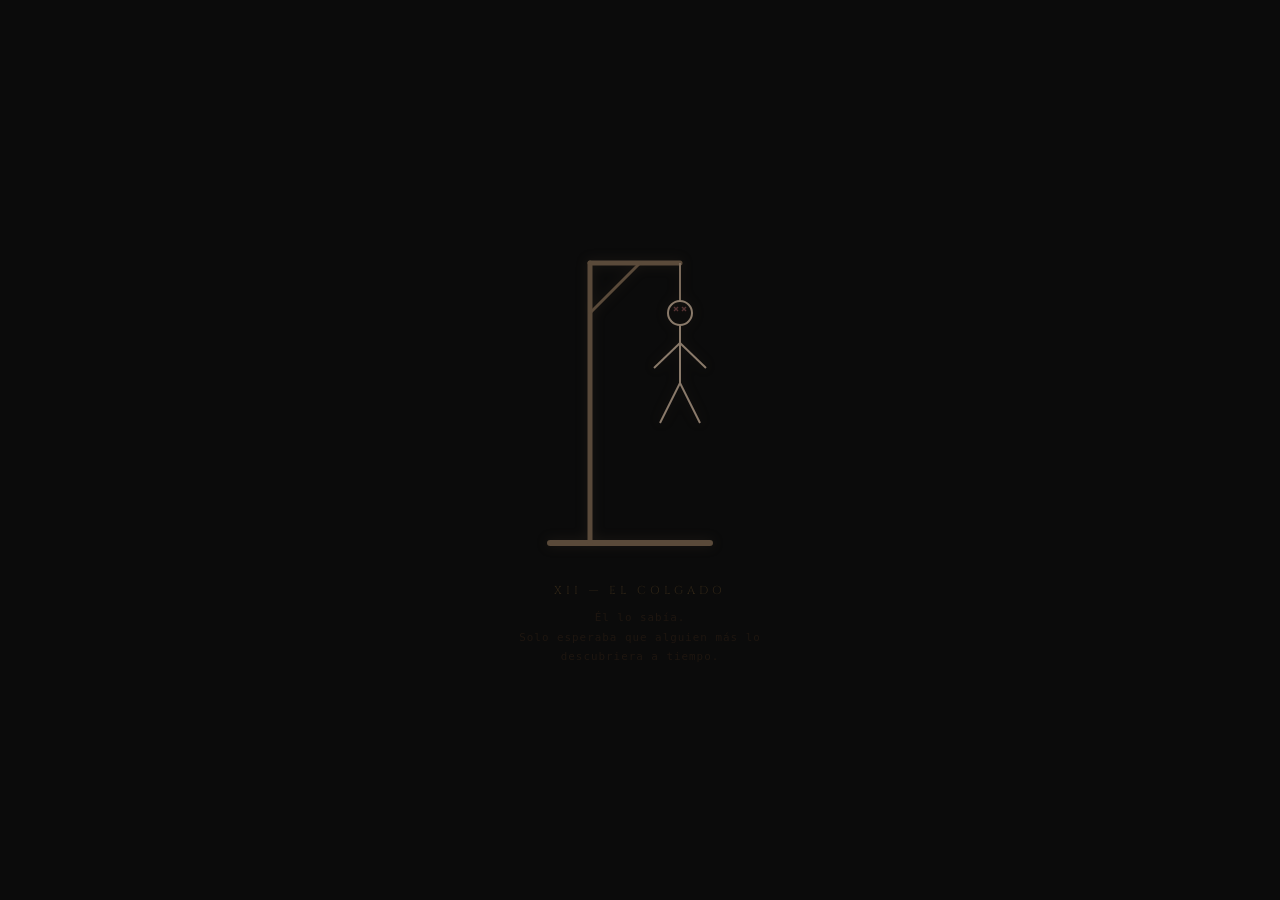
<file: colgado.html>
<!DOCTYPE html>
<html lang="es">
<head>
<meta charset="UTF-8">
<title>El Colgado</title>
<link rel="preconnect" href="https://fonts.googleapis.com">
<link rel="preconnect" href="https://fonts.gstatic.com" crossorigin>
<link href="https://fonts.googleapis.com/css2?family=Cinzel:wght@400;700&display=swap" rel="stylesheet">
<style>
*{margin:0;padding:0;box-sizing:border-box;}
body{
    background:#0b0b0b;
    display:flex;
    flex-direction:column;
    justify-content:center;
    align-items:center;
    min-height:100vh;
    font-family:'Cinzel',serif;
    overflow:hidden;
}
svg#horca{
    width:220px;
    height:320px;
    filter:drop-shadow(0 0 6px rgba(100,80,60,0.2));
    animation:balanceo 4s ease-in-out infinite;
    transform-origin: 110px 60px;
}
@keyframes balanceo{
    0%,100%{transform:rotate(-4deg);}
    50%{transform:rotate(4deg);}
}
.titulo{
    margin-top:30px;
    font-size:0.72rem;
    color:#2e2416;
    letter-spacing:4px;
}
.nota{
    margin-top:10px;
    font-family:monospace;
    font-size:0.68rem;
    color:#1e1610;
    letter-spacing:1px;
    max-width:300px;
    text-align:center;
    line-height:1.8;
}
</style>
</head>
<body>

<!-- Estructura de horca + figura de palos colgada y balanceándose -->
<svg id="horca" viewBox="0 0 220 320" xmlns="http://www.w3.org/2000/svg">
    <!-- Horca: base, poste vertical, viga horizontal, cuerda -->
    <!-- Base -->
    <line x1="20" y1="310" x2="180" y2="310" stroke="#5a4a3a" stroke-width="6" stroke-linecap="round"/>
    <!-- Poste vertical -->
    <line x1="60" y1="310" x2="60" y2="30" stroke="#5a4a3a" stroke-width="5" stroke-linecap="round"/>
    <!-- Viga horizontal -->
    <line x1="60" y1="30" x2="150" y2="30" stroke="#5a4a3a" stroke-width="5" stroke-linecap="round"/>
    <!-- Soporte diagonal -->
    <line x1="60" y1="80" x2="110" y2="30" stroke="#5a4a3a" stroke-width="3" stroke-linecap="round"/>
    <!-- Cuerda -->
    <line x1="150" y1="30" x2="150" y2="68" stroke="#7a6a5a" stroke-width="2"/>

    <!-- Figura de palos: colgada del cuello en x=150 -->
    <!-- Cabeza -->
    <circle cx="150" cy="80" r="12" fill="none" stroke="#8a7a6a" stroke-width="2"/>
    <!-- Cuerpo -->
    <line x1="150" y1="92" x2="150" y2="150" stroke="#8a7a6a" stroke-width="2"/>
    <!-- Brazo izquierdo — caído -->
    <line x1="150" y1="110" x2="124" y2="135" stroke="#8a7a6a" stroke-width="2"/>
    <!-- Brazo derecho — caído -->
    <line x1="150" y1="110" x2="176" y2="135" stroke="#8a7a6a" stroke-width="2"/>
    <!-- Pierna izquierda — caída -->
    <line x1="150" y1="150" x2="130" y2="190" stroke="#8a7a6a" stroke-width="2"/>
    <!-- Pierna derecha — caída -->
    <line x1="150" y1="150" x2="170" y2="190" stroke="#8a7a6a" stroke-width="2"/>

    <!-- X en los ojos -->
    <line x1="144" y1="74" x2="148" y2="78" stroke="#553333" stroke-width="1.5"/>
    <line x1="148" y1="74" x2="144" y2="78" stroke="#553333" stroke-width="1.5"/>
    <line x1="152" y1="74" x2="156" y2="78" stroke="#553333" stroke-width="1.5"/>
    <line x1="156" y1="74" x2="152" y2="78" stroke="#553333" stroke-width="1.5"/>
</svg>

<p class="titulo">XII — EL COLGADO</p>
<p class="nota">Él lo sabía.<br>Solo esperaba que alguien más lo descubriera a tiempo.</p>

</body>
</html>
</file>
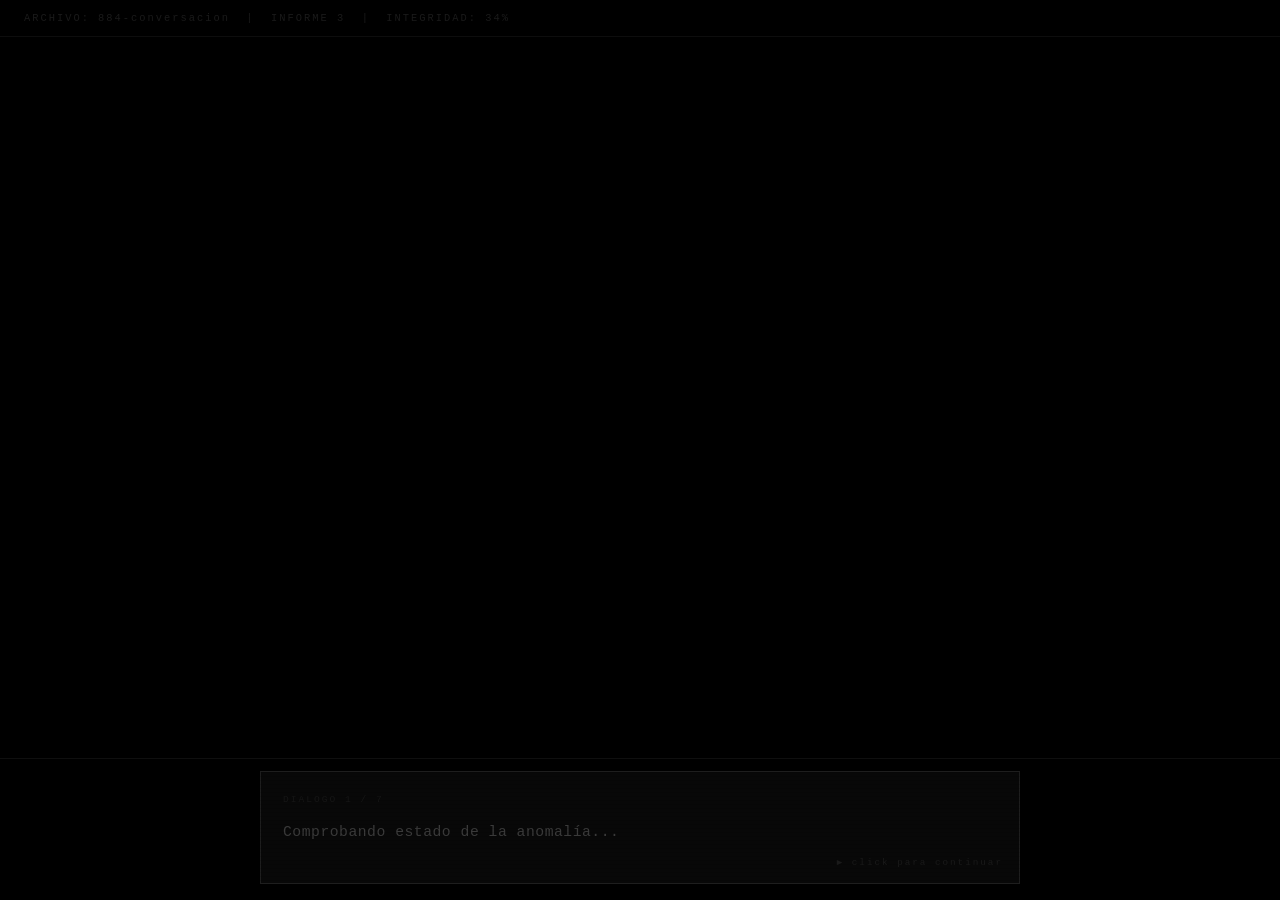
<file: conversacion.html>
<!DOCTYPE html>
<html lang="es">
<head>
<meta charset="UTF-8">
<title>884-conversacion</title>
<style>
*{margin:0;padding:0;box-sizing:border-box;}
html,body{
    height:100%;
    background:#000;
    font-family:'Courier New',monospace;
    overflow:hidden;
}

#header{
    position:fixed;
    top:0;left:0;right:0;
    padding:12px 24px;
    border-bottom:1px solid #0f0f0f;
    z-index:10;
    background:#000;
}
#header p{font-size:0.65rem;color:#1a1a1a;letter-spacing:2px;}

#historial{
    position:fixed;
    top:44px;
    left:0;right:0;
    bottom:0;
    overflow-y:auto;
    overflow-x:hidden;
    padding:20px 24px 10px;
    display:flex;
    flex-direction:column;
    gap:16px;
    scrollbar-width:none;
    /* El globo fijo encima cubre el fondo, no necesita bottom exacto */
    padding-bottom:60vh;
}

.burbuja-hist{
    max-width:760px;
    width:100%;
    margin:0 auto;
    background:#050505;
    border:1px solid #111;
    padding:18px 22px;
    font-size:0.88rem;
    color:#202020;
    line-height:2;
    letter-spacing:0.5px;
    opacity:0;
    transform:translateY(8px);
    transition:opacity 0.4s, transform 0.4s;
    flex-shrink:0;
    word-break:break-word;
}
.burbuja-hist.visible{opacity:1;transform:translateY(0);}
.burbuja-hist .dial-num{
    font-size:0.6rem;color:#161616;
    letter-spacing:2px;margin-bottom:6px;
}

/* GLOBO FIJO ABAJO */
#globo-wrapper{
    position:fixed;
    bottom:0;left:0;right:0;
    max-height:55vh;
    min-height:140px;
    background:#000;
    border-top:1px solid #0f0f0f;
    display:flex;
    align-items:center;
    justify-content:center;
    padding:12px 24px 16px;
    z-index:10;
}

#burbuja-click{
    max-width:760px;
    width:100%;
    background:#080808;
    border:1px solid #1e1e1e;
    padding:18px 22px 36px;
    font-size:0.92rem;
    color:#3a3a3a;
    line-height:2;
    letter-spacing:0.5px;
    cursor:pointer;
    position:relative;
    transition:border-color 0.3s, color 0.2s;
    max-height:calc(55vh - 28px);
    overflow-y:auto;
    overflow-x:hidden;
    word-break:break-word;
    scrollbar-width:none;
}
#burbuja-click::-webkit-scrollbar{display:none;}
#burbuja-click:hover{border-color:#2a2a2a;color:#484848;}

#burbuja-click::after{
    content:'▶ click para continuar';
    position:absolute;
    bottom:10px;right:16px;
    font-size:0.58rem;color:#1a1a1a;
    letter-spacing:2px;
    animation:parpadeo 2s infinite;
}
#burbuja-click.ultimo::after{
    content:'— fin del informe —';
    animation:none;color:#111;
}

@keyframes parpadeo{0%,100%{opacity:0.8;}50%{opacity:0.15;}}

#dial-label{font-size:0.6rem;color:#161616;letter-spacing:2px;margin-bottom:8px;}
#cursor-typing{
    display:inline-block;width:7px;height:14px;
    background:#252525;margin-left:2px;vertical-align:middle;
    animation:blink-c 0.8s step-end infinite;
}
@keyframes blink-c{0%,100%{opacity:1;}50%{opacity:0;}}

body::after{
    content:'';position:fixed;inset:0;
    background:repeating-linear-gradient(0deg,transparent,transparent 3px,rgba(0,0,0,0.07) 3px,rgba(0,0,0,0.07) 4px);
    pointer-events:none;z-index:30;
}

#pantalla-fin{
    display:none;position:fixed;inset:0;background:#000;
    flex-direction:column;justify-content:center;align-items:center;
    gap:14px;z-index:50;
}
#pantalla-fin p{font-size:0.7rem;color:#1a1a1a;letter-spacing:3px;}
</style>
</head>
<body>

<div id="header">
    <p>ARCHIVO: 884-conversacion &nbsp;|&nbsp; INFORME 3 &nbsp;|&nbsp; INTEGRIDAD: 34%</p>
</div>

<div id="historial"></div>

<div id="globo-wrapper">
    <div id="burbuja-click" onclick="avanzarDialogo()">
        <div id="dial-label">DIALOGO 1 / 7</div>
        <span id="texto-actual"></span><span id="cursor-typing"></span>
    </div>
</div>

<div id="pantalla-fin">
    <p>FIN DEL INFORME 3</p>
    <p style="color:#111;margin-top:6px;font-size:0.58rem;">— ARCHIVO CERRADO —</p>
</div>

<script>
const dialogos = [
    `Comprobando estado de la anomalía...`,

    `Expediente 23.\nEl primer día de avistamiento fue el 10 de abril del 2019 a las 3:33am.`,

    `Datos de posible contacto: VERDADERO.\nPosible conexión con los arcanos: DEBATIBLE.\nEstado de la anomalía: POSIBLE PELIGRO LATENTE.\nPeligro a corto plazo: se detectaron rastros de energía nuclear proveniente de fuera de nuestro sistema solar.\nAvistamiento reciente: NEGATIVO — se cree que la razón es la forma en que la velocidad de la luz nos llega.`,

    `Se recomienda empezar con los protocolos,\npor lo menos antes de que uno de los arcanos pueda resultar comprometido.`,

    `Descripción del arcano número XXIII.\nNombre: LA SINGULARIDAD.`,

    `Un ser que sabemos es más que materia oscura.\nSi es un error cósmico o una fuerza natural mayor a nuestro entendimiento es un completo misterio.\nSus arcos de acreción pueden darnos una mayor pista de su forma — a diferencia de los cuerpos celestes, este no presenta una forma circular.\nAlgunos de los encargados lo apodaron "el ciervo de los cuerpos celestes".\nPosee también una forma alargada y puntiaguda al final de su cuerpo que parece una cola.\nLas teorías nos dicen que puede ser la prueba fehaciente del orden natural y de Dios en nuestro mundo,\npero para determinarlo necesitamos mayor información.`,

    `Necesitamos más tiempo para dar con una conclusión más acertada.\nFin del informe 3.`
];

let dialActual  = 0;
let escribiendo = false;
let textoTimeout = null;

const textoEl   = document.getElementById('texto-actual');
const cursorEl  = document.getElementById('cursor-typing');
const dialLabel = document.getElementById('dial-label');
const burbujaEl = document.getElementById('burbuja-click');
const historial = document.getElementById('historial');

function escribirTexto(texto) {
    escribiendo = true;
    textoEl.innerHTML = '';
    cursorEl.style.display = 'inline-block';
    let i = 0;
    function next() {
        if (i < texto.length) {
            if (texto[i] === '\n') {
                textoEl.appendChild(document.createElement('br'));
            } else {
                textoEl.appendChild(document.createTextNode(texto[i]));
            }
            i++;
            textoTimeout = setTimeout(next, 18);
        } else {
            escribiendo = false;
            cursorEl.style.display = 'none';
        }
    }
    next();
}

function saltarAlFinal() {
    clearTimeout(textoTimeout);
    escribiendo = false;
    textoEl.innerHTML = dialogos[dialActual].replace(/\n/g,'<br>');
    cursorEl.style.display = 'none';
}

function avanzarDialogo() {
    if (escribiendo) { saltarAlFinal(); return; }
    if (dialActual >= dialogos.length - 1) { mostrarFin(); return; }

    // Guardar en historial
    const hist = document.createElement('div');
    hist.className = 'burbuja-hist';
    hist.innerHTML = `<div class="dial-num">DIALOGO ${dialActual + 1} / ${dialogos.length}</div>${dialogos[dialActual].replace(/\n/g,'<br>')}`;
    historial.appendChild(hist);
    requestAnimationFrame(() => {
        hist.classList.add('visible');
        historial.scrollTop = historial.scrollHeight;
    });

    dialActual++;
    dialLabel.textContent = `DIALOGO ${dialActual + 1} / ${dialogos.length}`;
    if (dialActual === dialogos.length - 1) burbujaEl.classList.add('ultimo');

    textoEl.innerHTML = '';
    cursorEl.style.display = 'inline-block';
    escribirTexto(dialogos[dialActual]);
}

function mostrarFin() {
    document.getElementById('globo-wrapper').style.display = 'none';
    document.getElementById('pantalla-fin').style.display = 'flex';
}

escribirTexto(dialogos[0]);
</script>
</body>
</html>
</file>
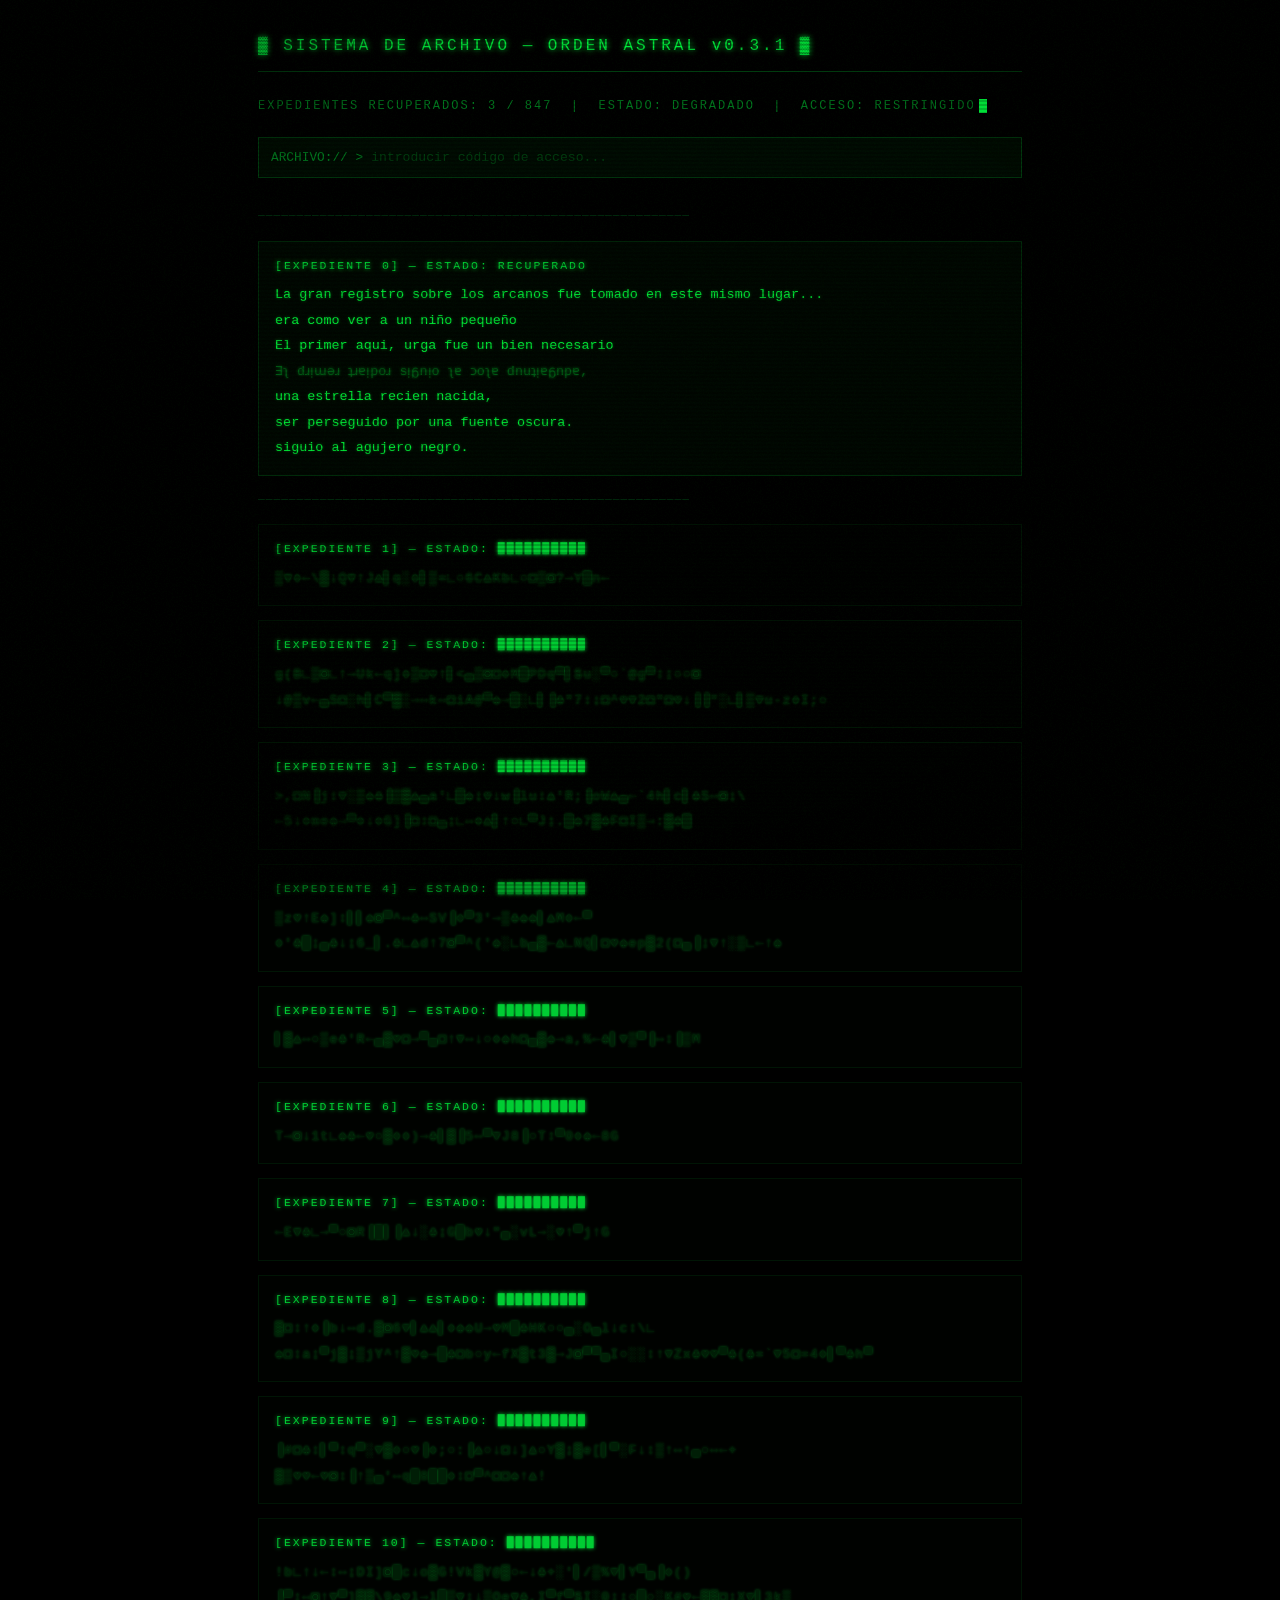
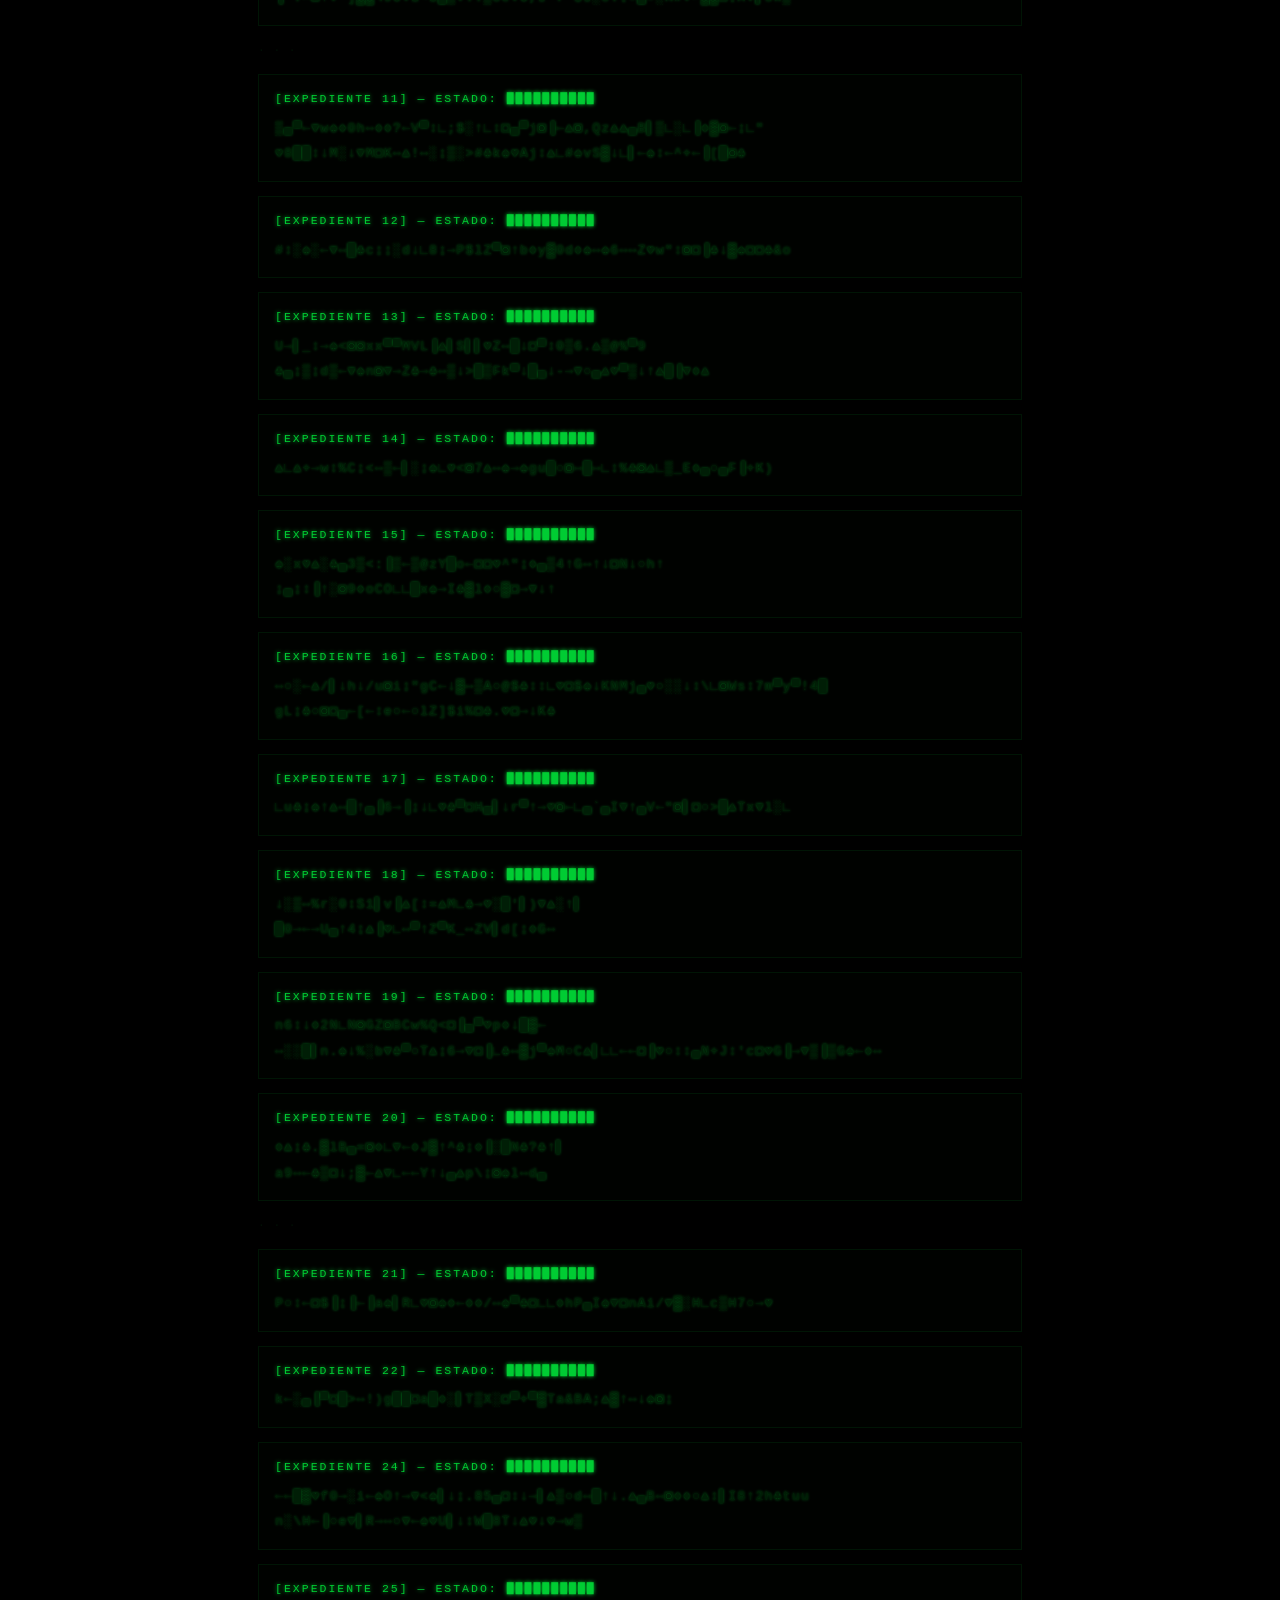
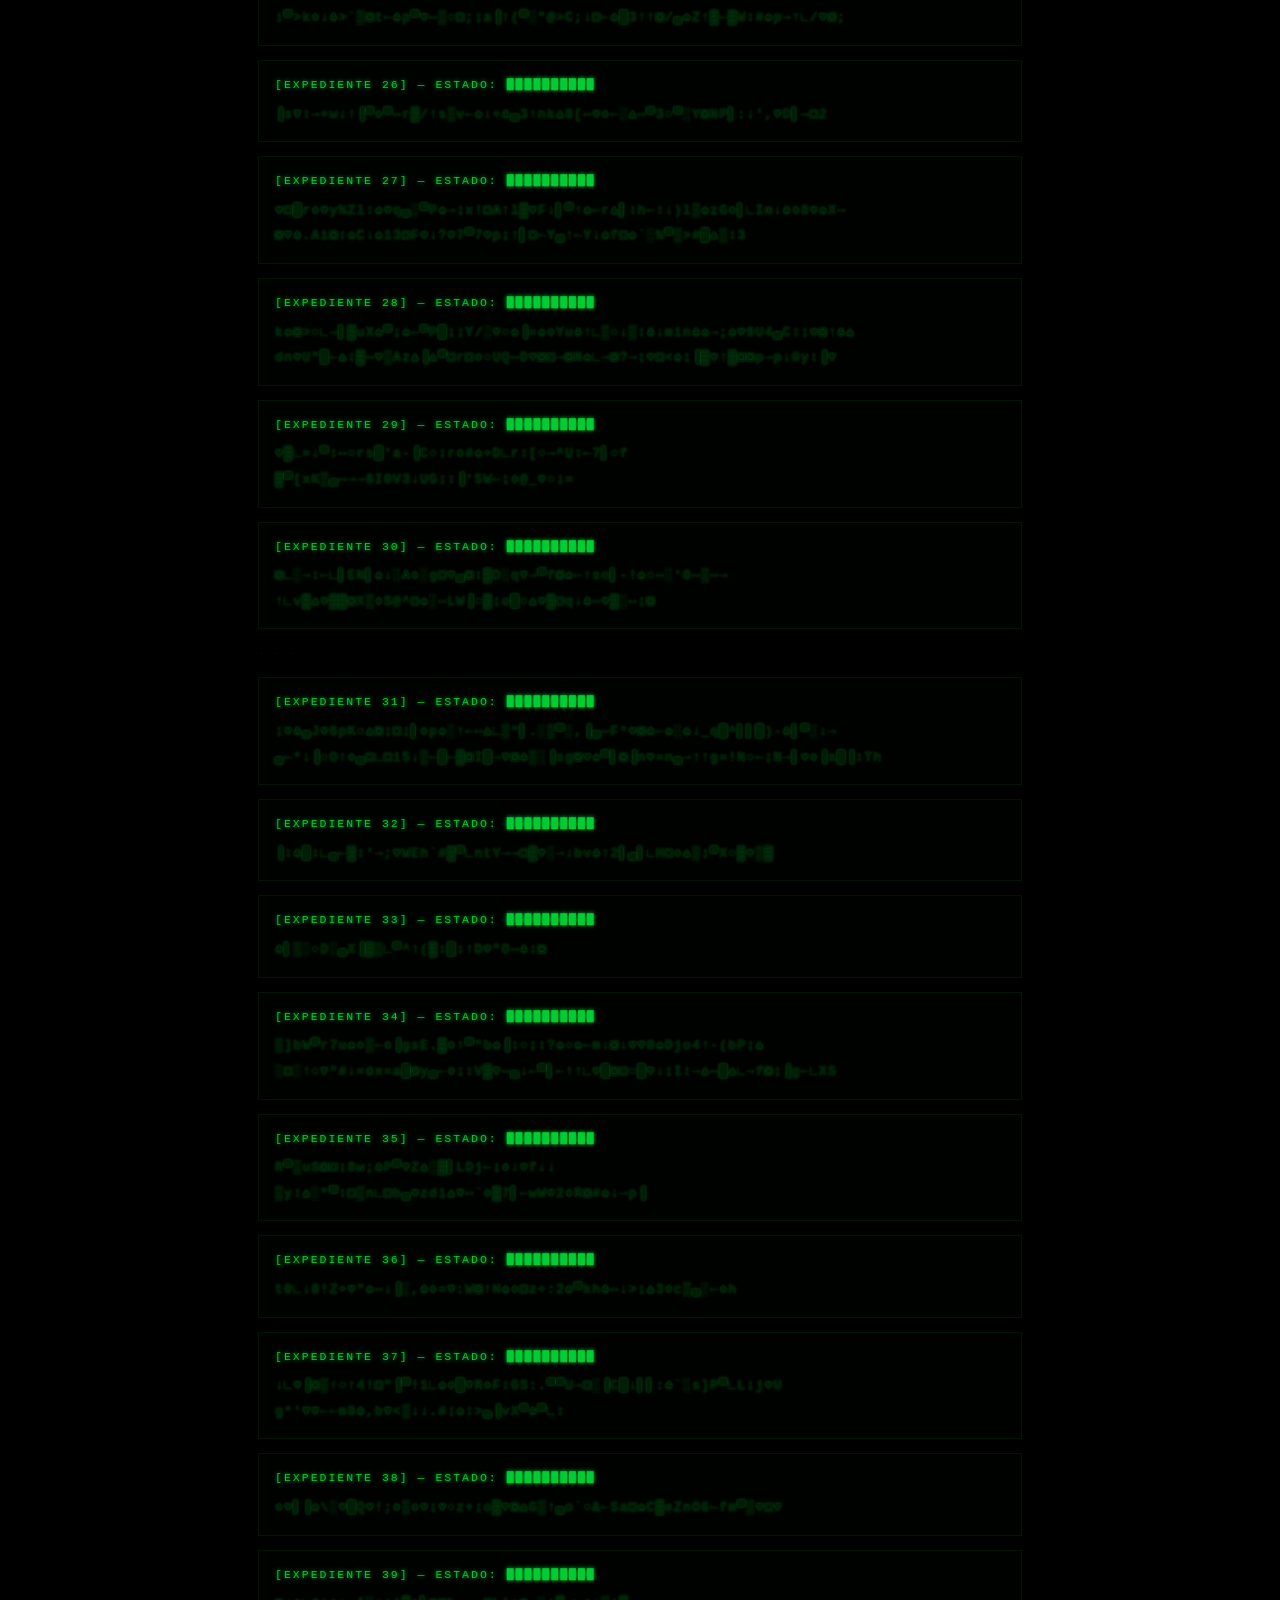
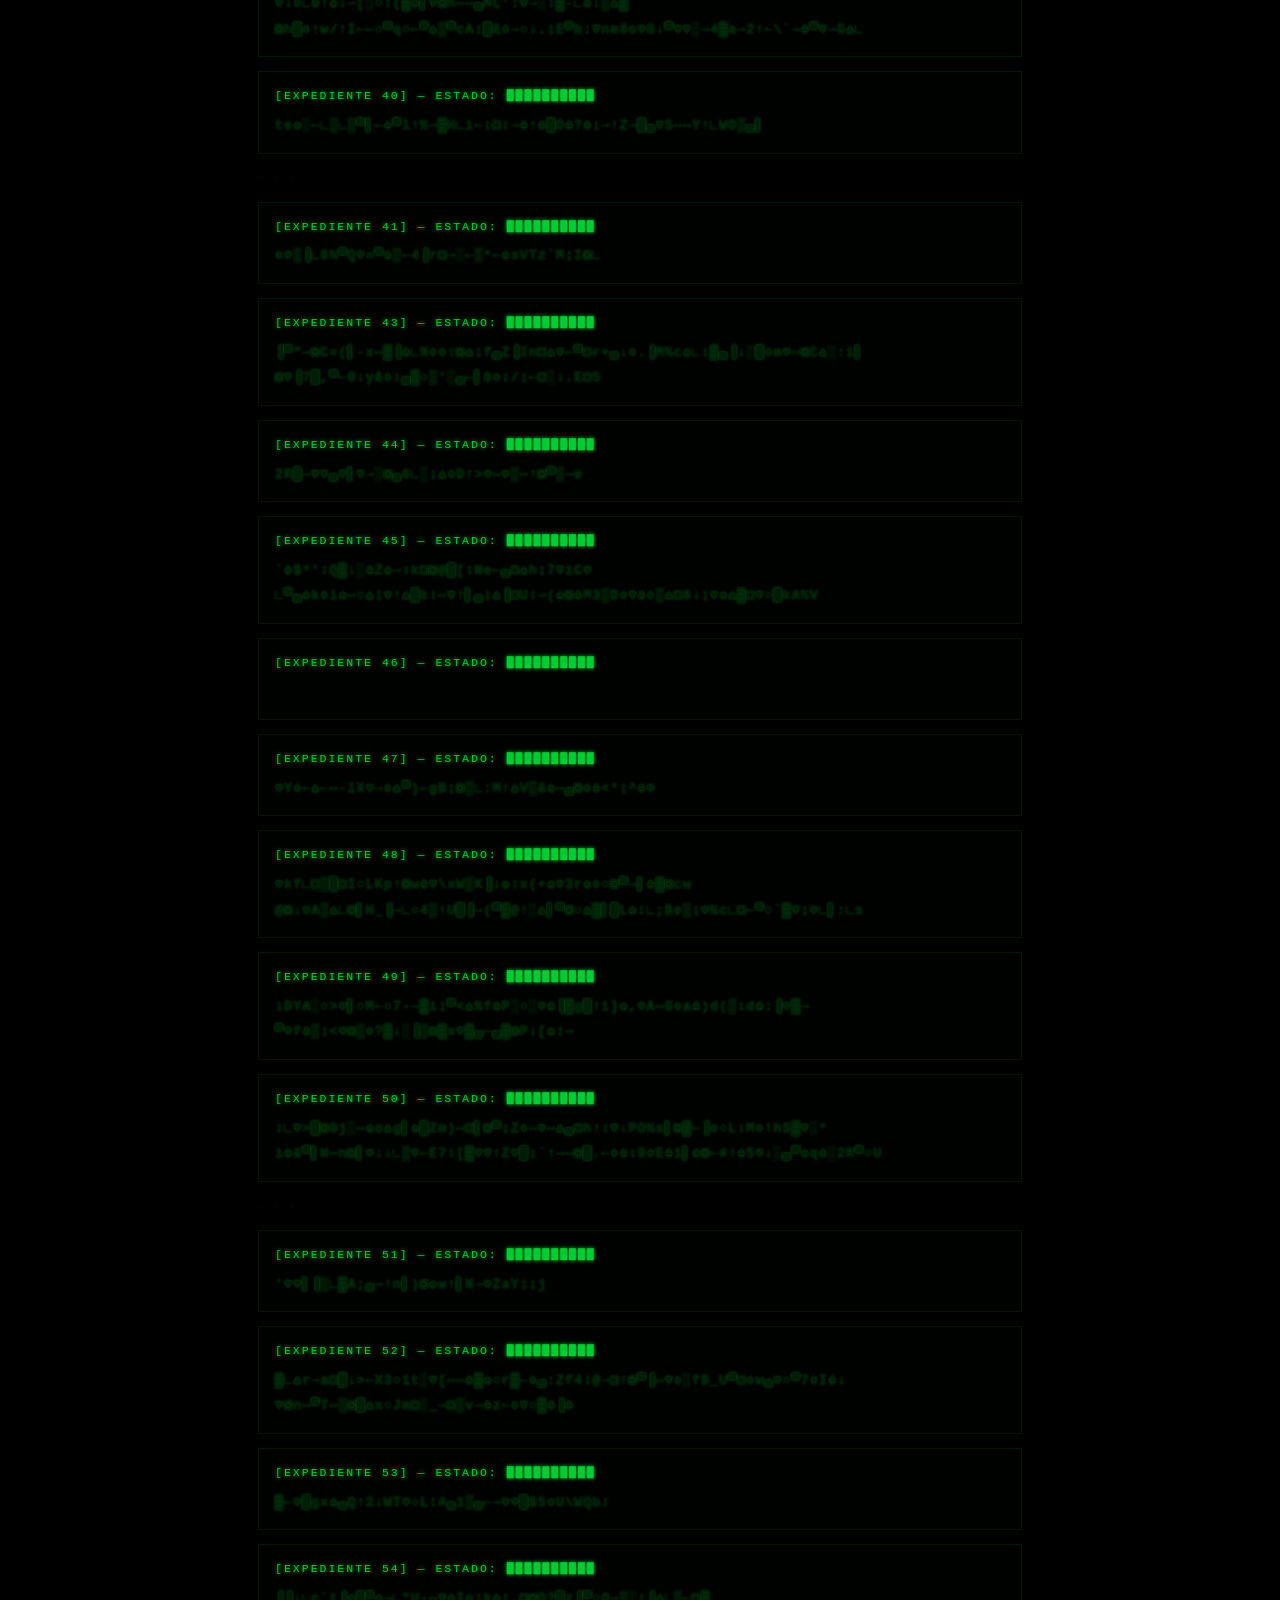
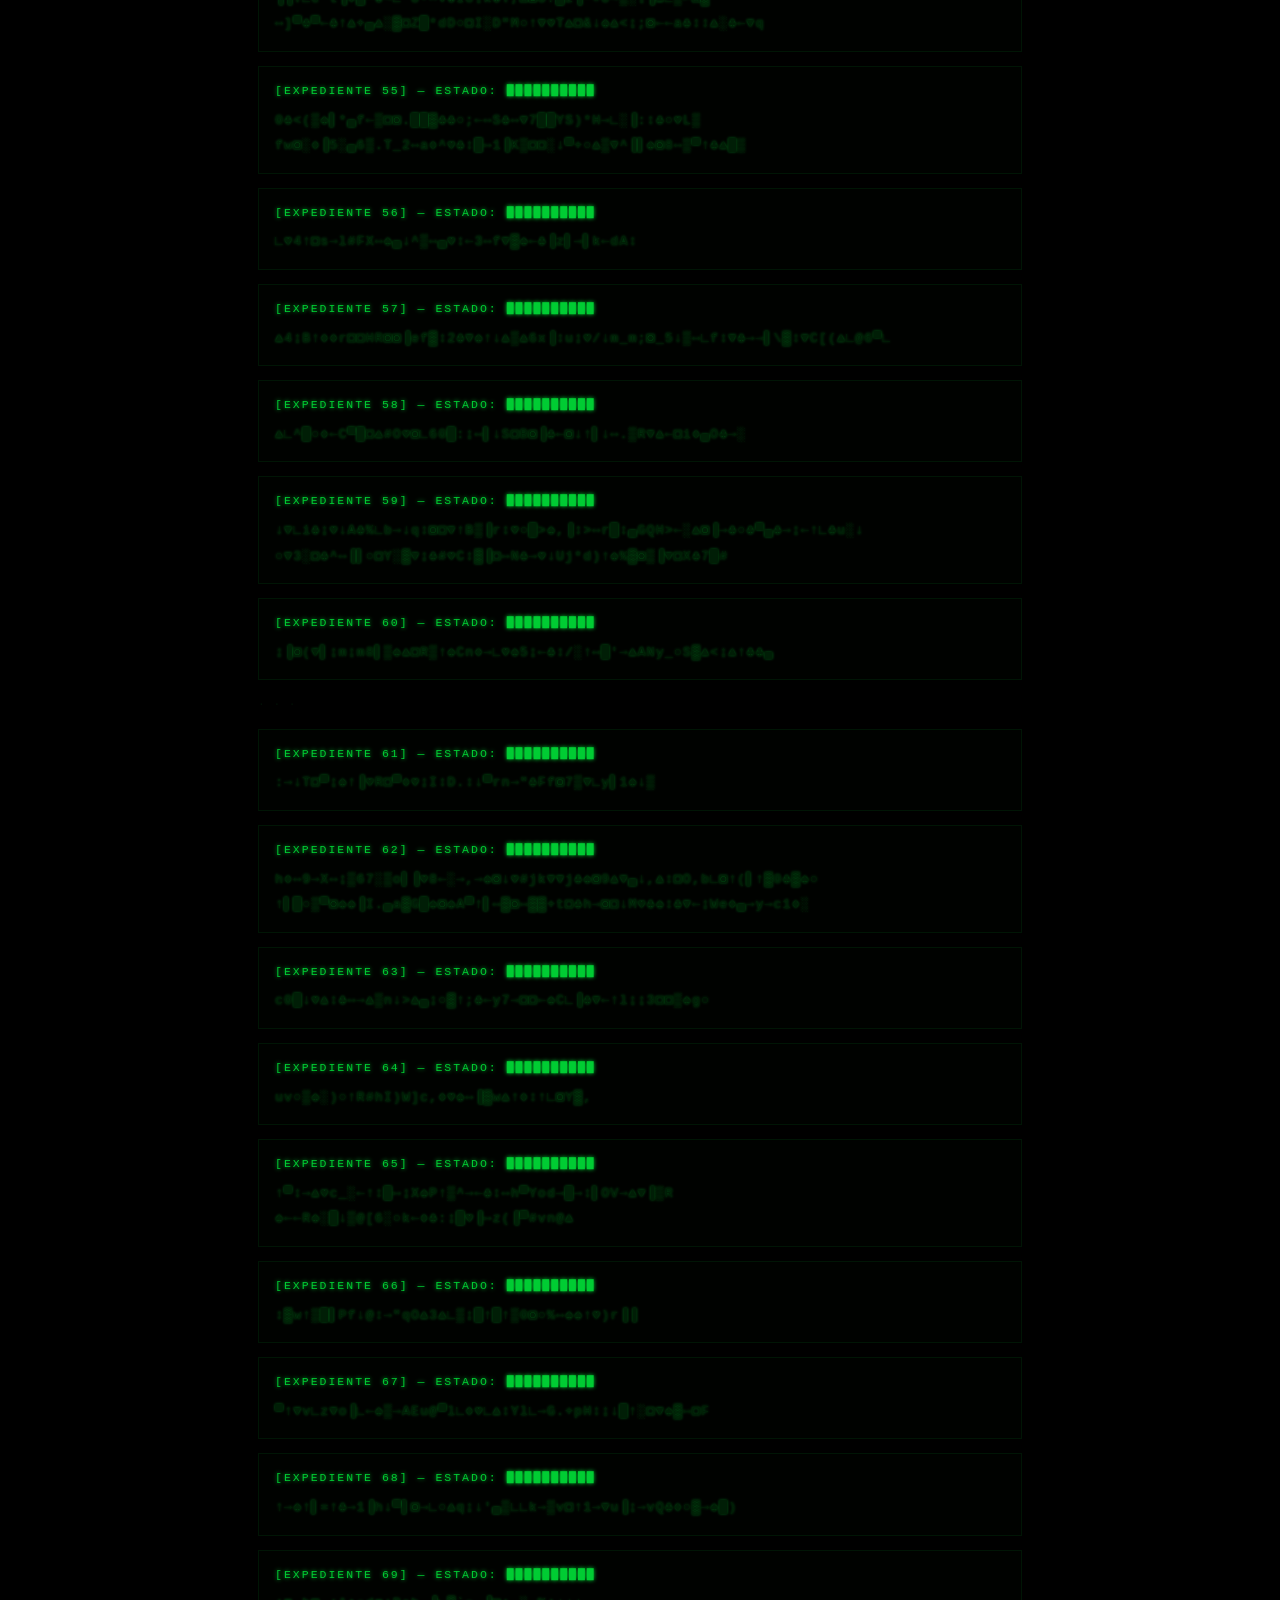
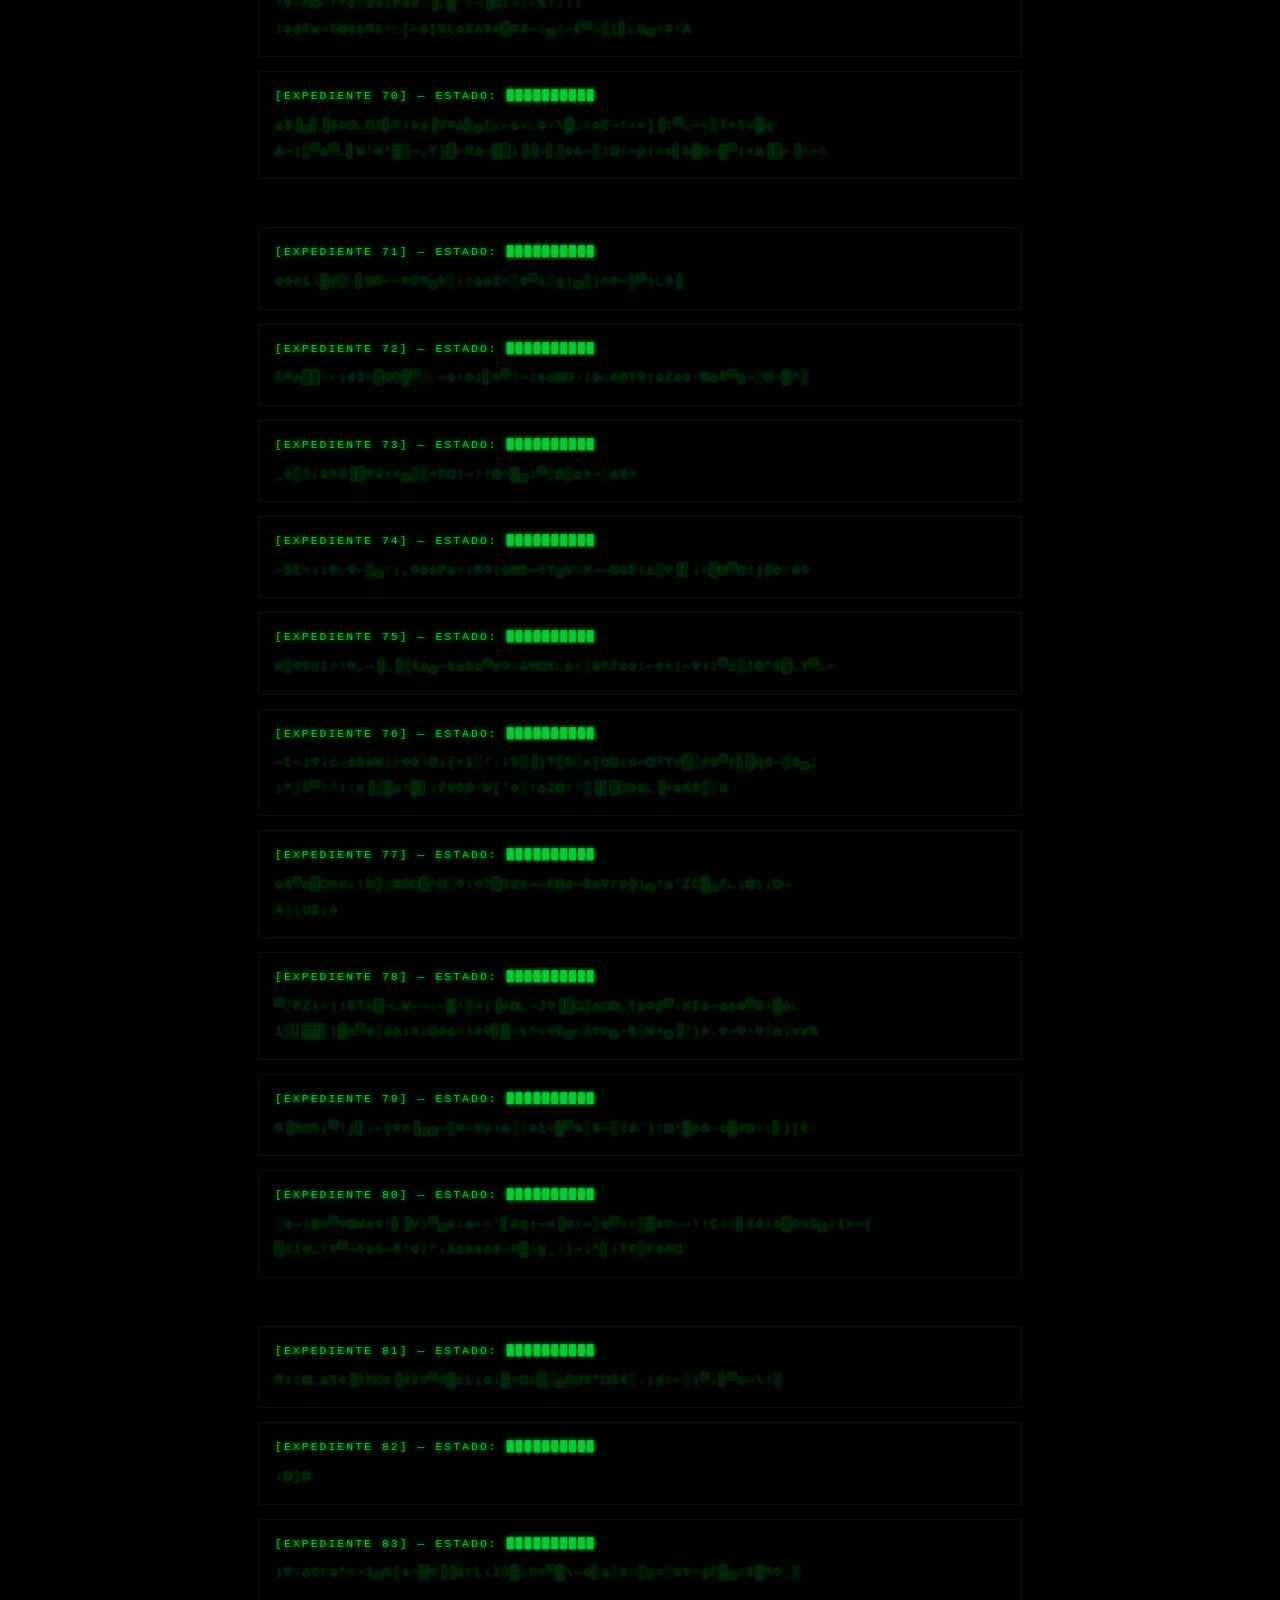
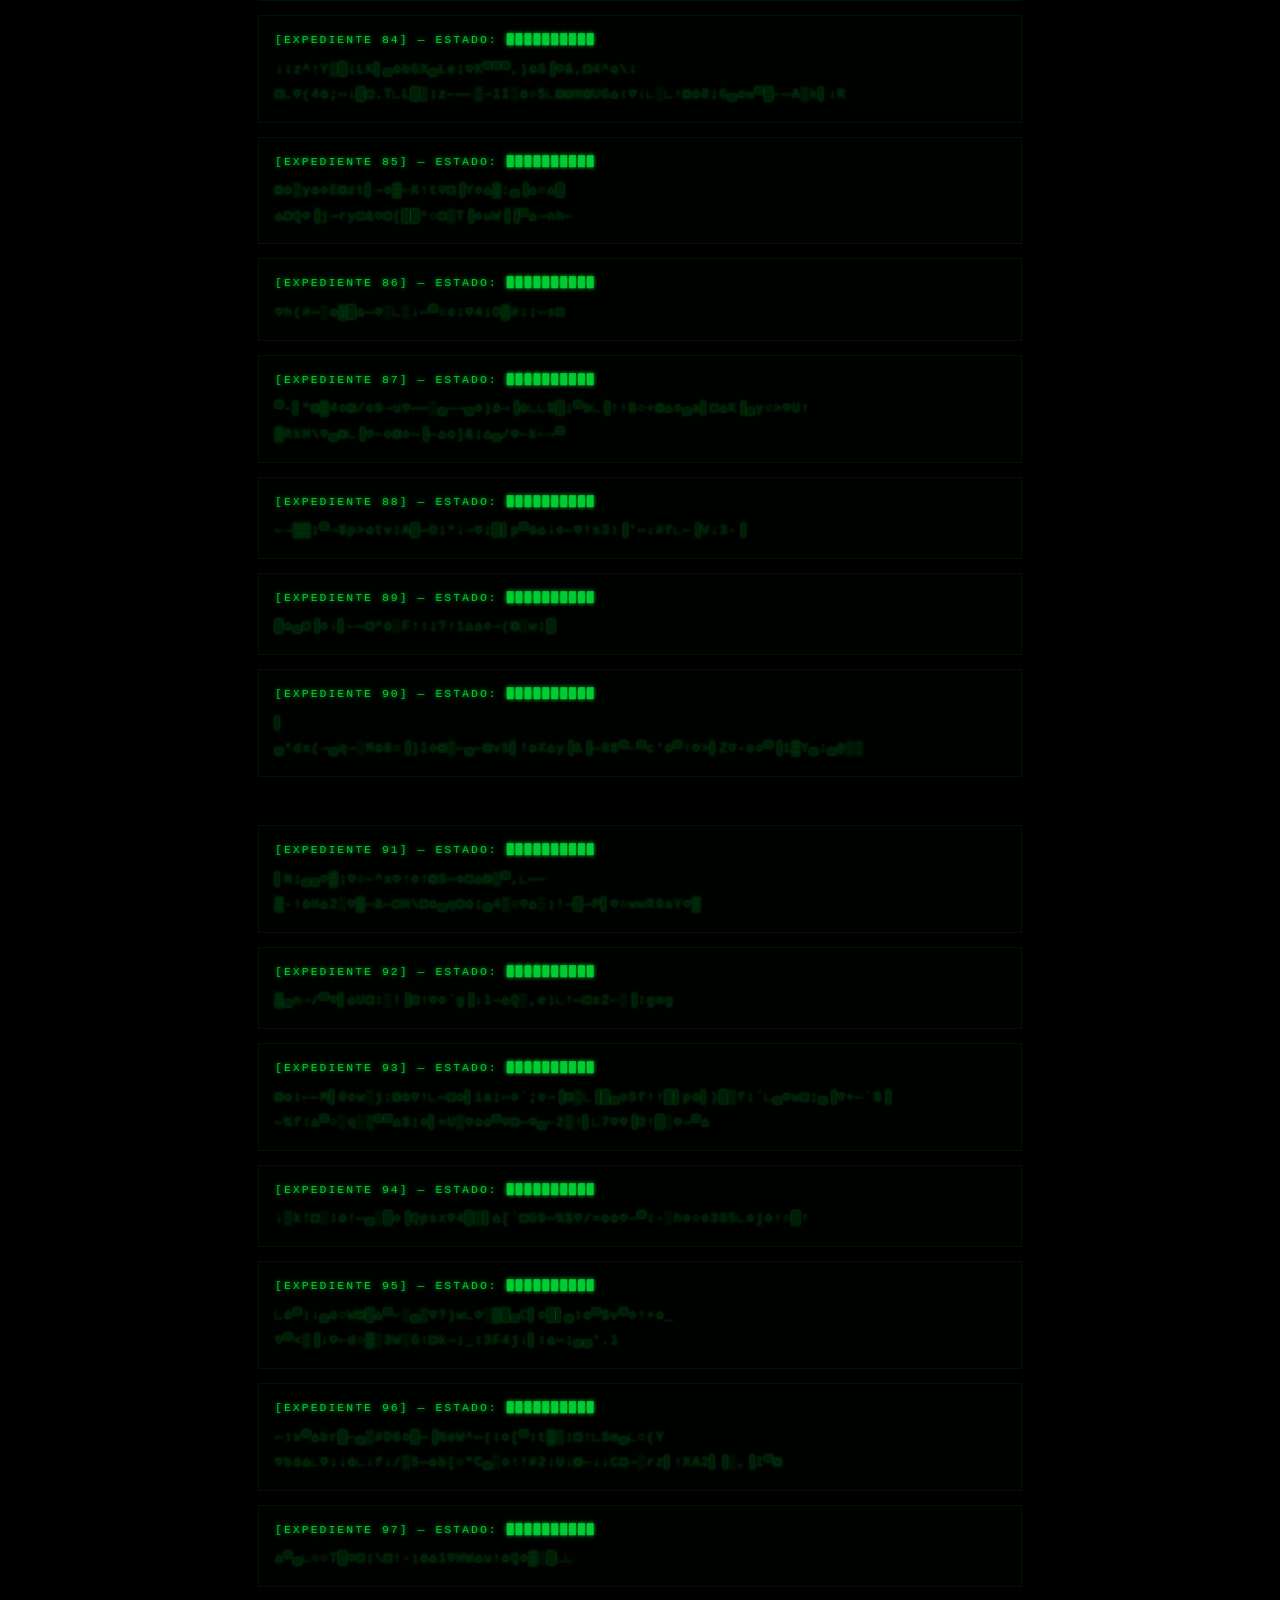
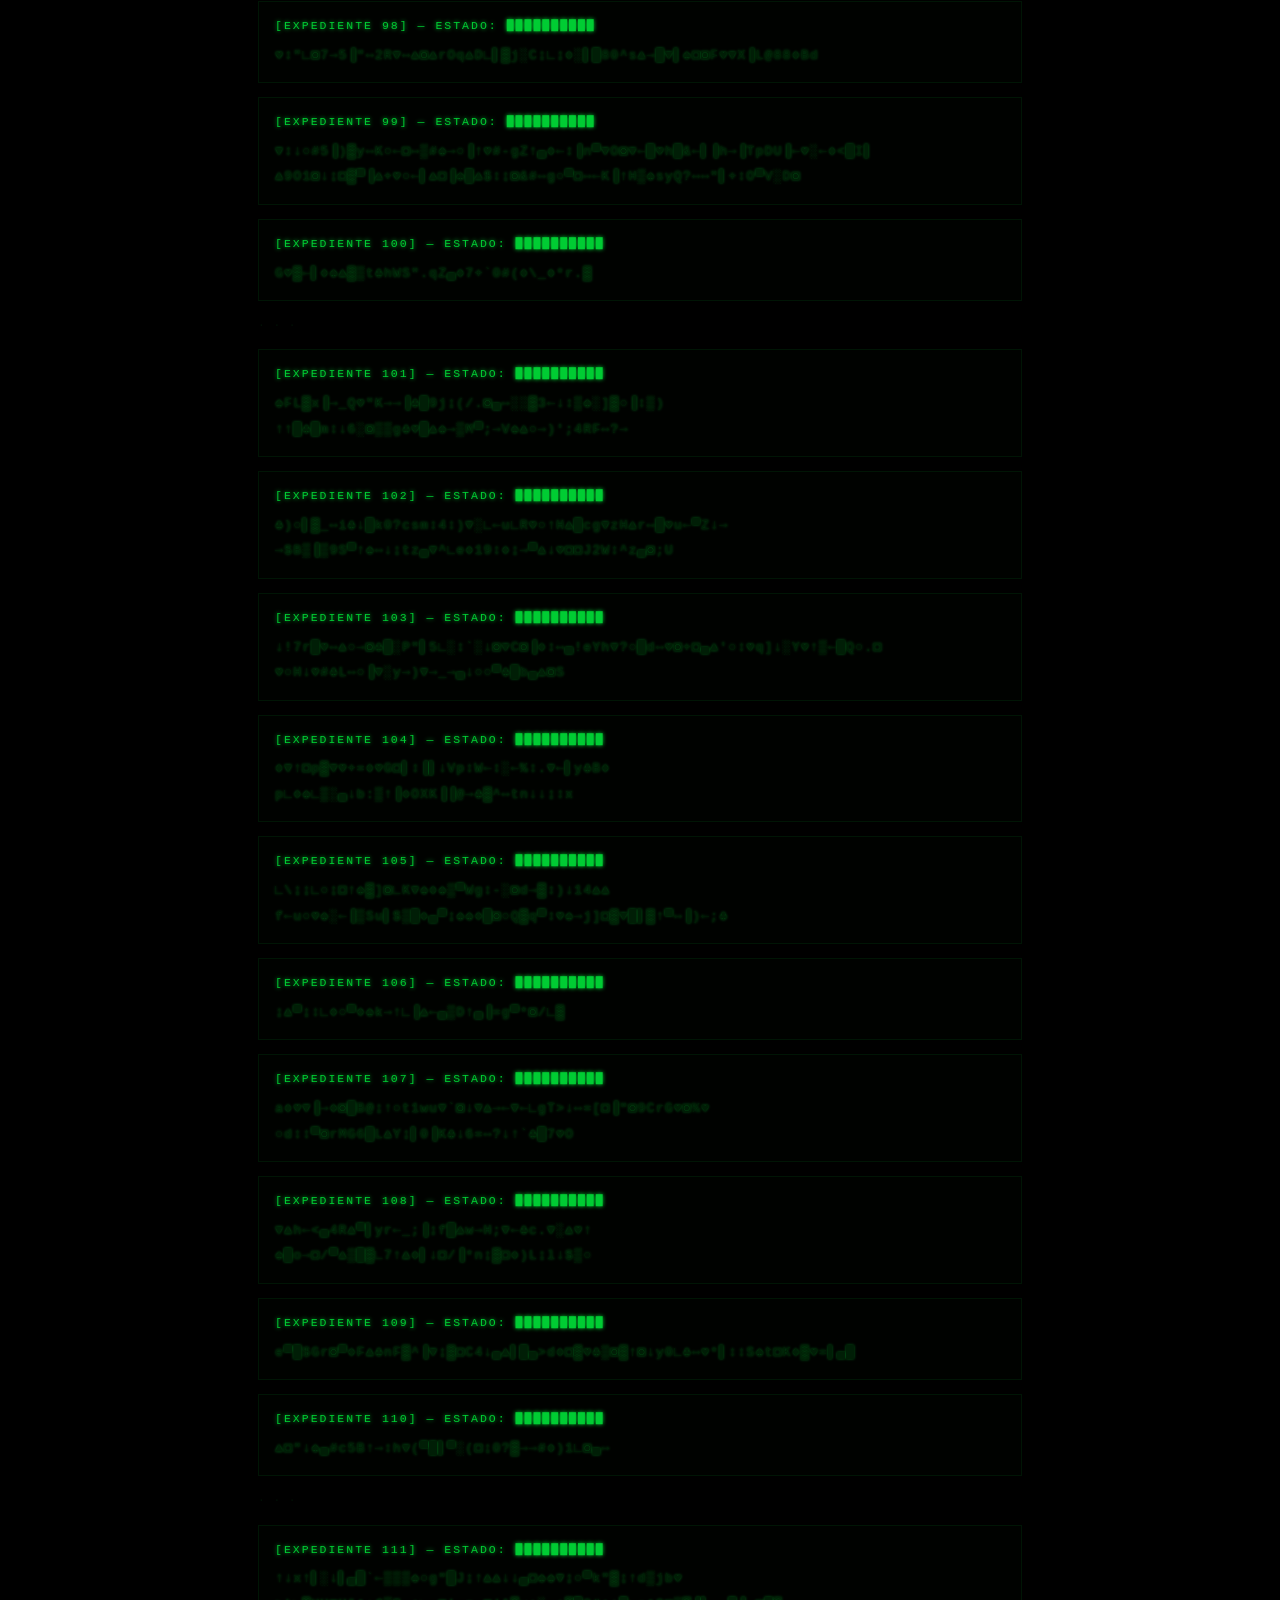
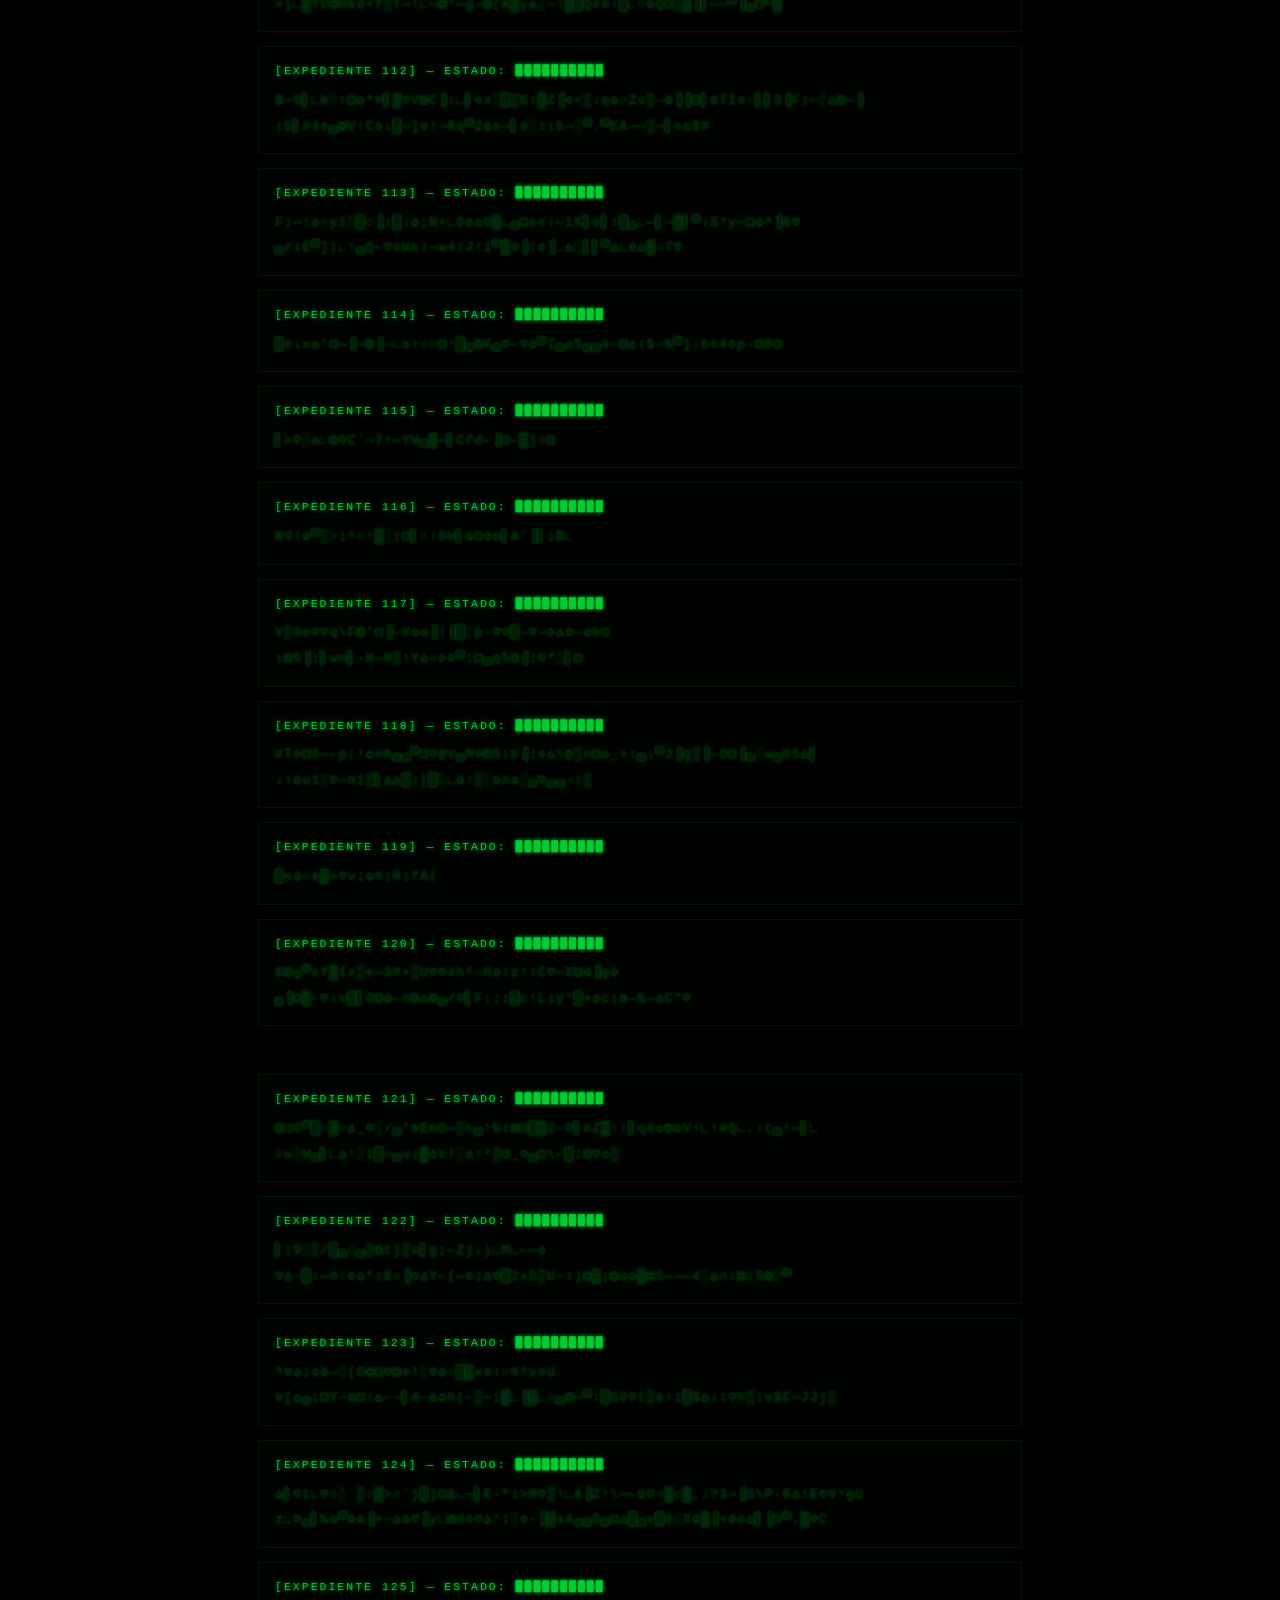
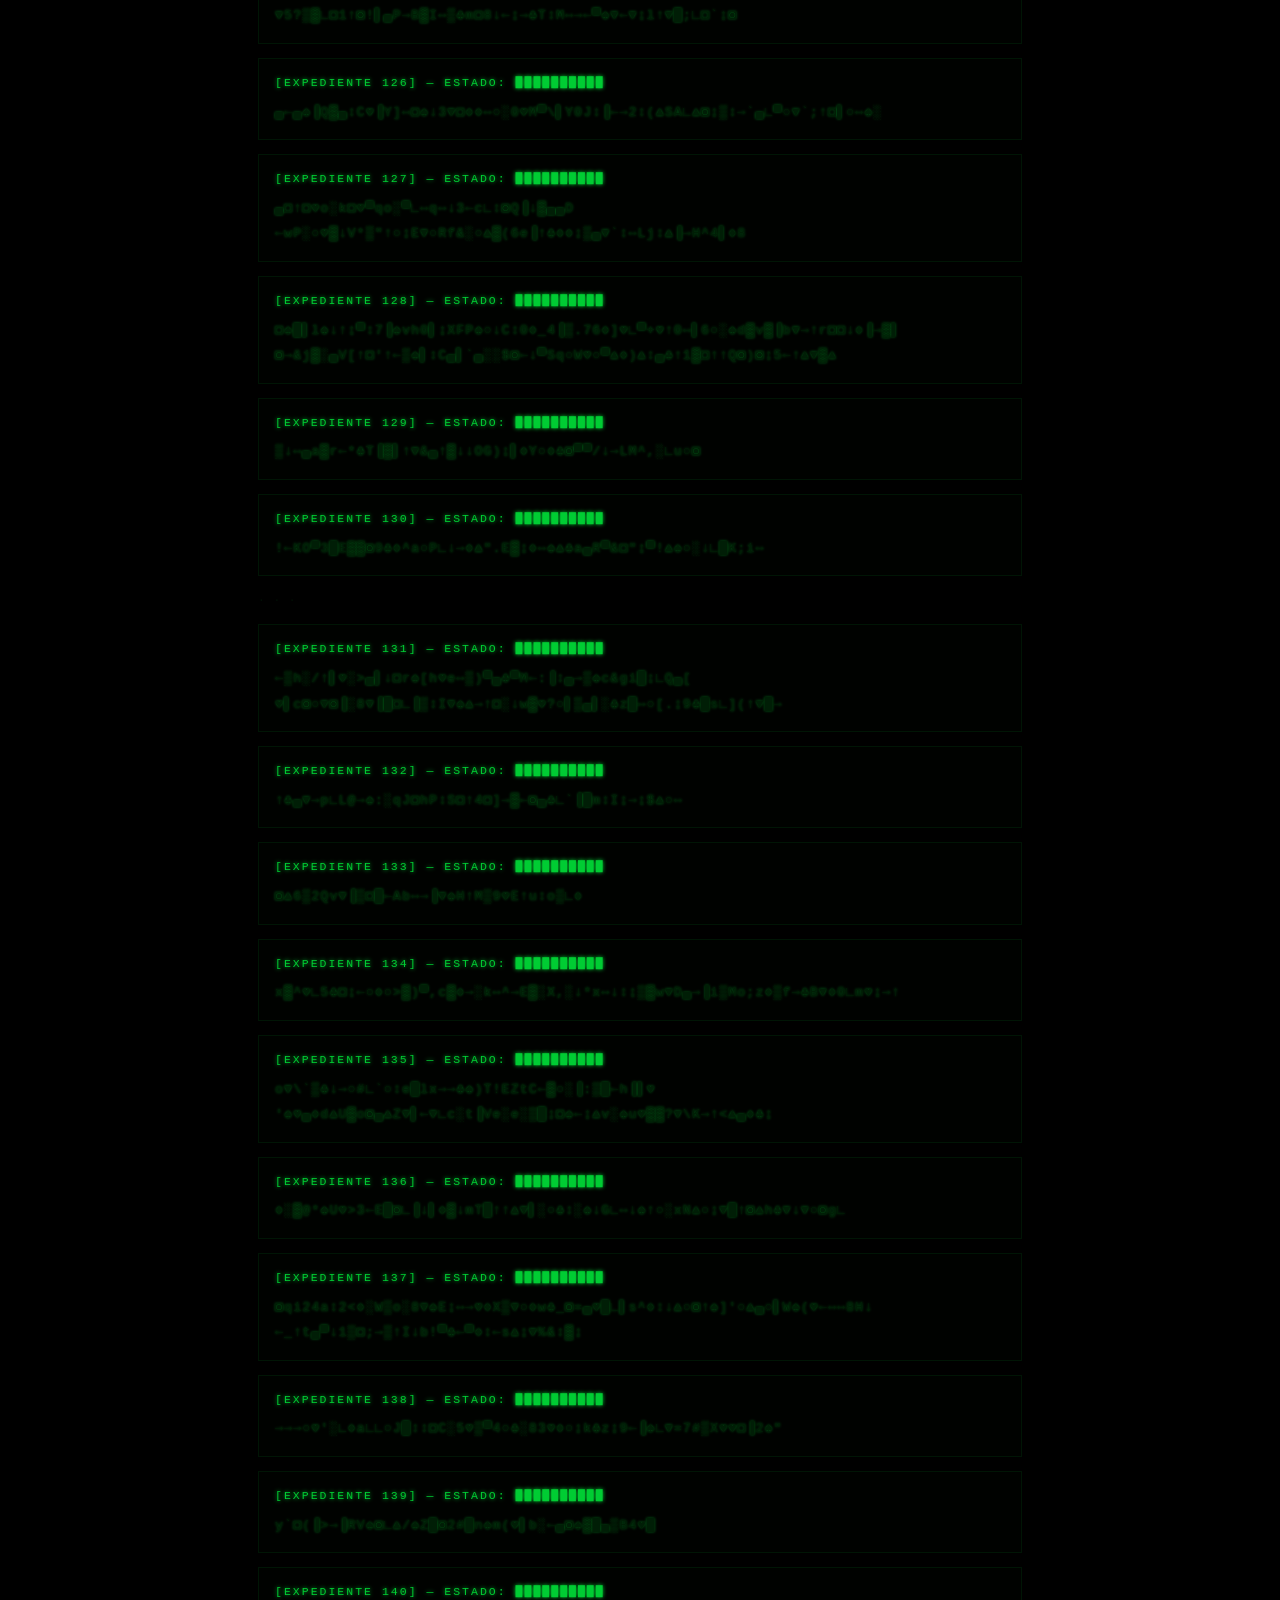
<file: expedientes.html>
<!DOCTYPE html>
<html lang="es">
<head>
<meta charset="UTF-8">
<title>Expedientes</title>
<style>
*{margin:0;padding:0;box-sizing:border-box;}
body{
    background:#000;
    color:#00ff41;
    font-family:'Courier New',Courier,monospace;
    font-size:0.88rem;
    line-height:1.8;
    min-height:100vh;
    overflow-x:hidden;
    position:relative;
}
body::before{
    content:'';
    position:fixed;inset:0;
    background:radial-gradient(ellipse at center,transparent 60%,rgba(0,0,0,0.85) 100%);
    pointer-events:none;z-index:10;
}
body::after{
    content:'';
    position:fixed;inset:0;
    background:repeating-linear-gradient(0deg,transparent,transparent 2px,rgba(0,0,0,0.18) 2px,rgba(0,0,0,0.18) 4px);
    pointer-events:none;z-index:11;
    animation:scan-move 8s linear infinite;
}
@keyframes scan-move{0%{background-position:0 0;}100%{background-position:0 200px;}}
@keyframes fosforo{0%,100%{opacity:1;}92%{opacity:1;}93%{opacity:0.7;}94%{opacity:1;}97%{opacity:0.85;}98%{opacity:1;}}
body{animation:fosforo 6s infinite;}

.pantalla{max-width:820px;margin:0 auto;padding:32px 28px 60px;position:relative;z-index:5;}
.titulo-sistema{color:#00ff41;font-size:1rem;letter-spacing:3px;border-bottom:1px solid #003d10;padding-bottom:10px;margin-bottom:24px;text-shadow:0 0 6px #00ff41;}
.subtitulo-sistema{font-size:0.75rem;color:#007a20;letter-spacing:2px;margin-bottom:20px;}

/* BARRA DE BÚSQUEDA */
.barra-busqueda{
    display:flex;gap:8px;margin-bottom:28px;
    border:1px solid #003d10;padding:8px 12px;
    background:rgba(0,20,5,0.6);
}
.barra-busqueda span{color:#007a20;font-size:0.8rem;white-space:nowrap;}
#cmd-input{
    background:transparent;border:none;outline:none;
    color:#00ff41;font-family:'Courier New',monospace;
    font-size:0.82rem;flex:1;caret-color:#00ff41;
}
#cmd-input::placeholder{color:#003d10;}

.expediente{margin:0 0 14px;padding:14px 16px;border:1px solid #002a0a;background:rgba(0,20,5,0.4);}
.expediente.destruido{color:#003d10;border-color:#001505;background:rgba(0,8,2,0.3);cursor:default;user-select:none;}
.expediente.oculto{display:none;}
.expediente.desbloqueado{border-color:#00aa33;background:rgba(0,40,10,0.5);}
.expediente.desbloqueado .exp-num{color:#00ff88;text-shadow:0 0 6px #00ff88;}

.exp-num{color:#00cc33;font-size:0.72rem;letter-spacing:2px;margin-bottom:6px;text-shadow:0 0 4px #00cc33;}
.exp-contenido{font-size:0.84rem;color:#00e636;text-shadow:0 0 3px rgba(0,255,65,0.4);line-height:1.9;}
.invertido{unicode-bidi:bidi-override;direction:rtl;color:#005a15;}
.destruido-texto{font-family:monospace;color:#001e06;letter-spacing:1px;}
.sep{color:#003010;font-size:0.7rem;letter-spacing:1px;margin:6px 0 14px;}
.cursor{display:inline-block;width:8px;height:14px;background:#00ff41;animation:blink-cur 1s step-end infinite;vertical-align:middle;margin-left:3px;}
@keyframes blink-cur{0%,100%{opacity:1;}50%{opacity:0;}}

/* Corrupto */
.corrupto-txt{color:#003d10 !important;text-shadow:none !important;}
.corrupto-txt .exp-num{color:#002a08 !important;}

/* Respuesta estrella */
.resp-estrella{
    padding:20px;border:1px solid #004a15;background:rgba(0,25,8,0.7);
    margin:16px 0;color:#009933;font-size:0.82rem;line-height:2;
    display:none;
}
</style>
</head>
<body>
<audio id="audio-inner" src="Inner_Channel_Zone.mp3" loop></audio>
<canvas id="estatica" style="position:fixed;inset:0;z-index:12;pointer-events:none;opacity:0.055;"></canvas>

<div class="pantalla">
    <p class="titulo-sistema">▓ SISTEMA DE ARCHIVO — ORDEN ASTRAL v0.3.1 ▓</p>
    <p class="subtitulo-sistema">EXPEDIENTES RECUPERADOS: <span id="count-rec">3</span> / 847 &nbsp;|&nbsp; ESTADO: DEGRADADO &nbsp;|&nbsp; ACCESO: RESTRINGIDO<span class="cursor"></span></p>

    <!-- BARRA DE COMANDOS -->
    <div class="barra-busqueda">
        <span>ARCHIVO:// &gt;</span>
        <input type="text" id="cmd-input" placeholder="introducir código de acceso..." autocomplete="off" spellcheck="false">
    </div>

    <!-- RESPUESTA ESTRELLA -->
    <div class="resp-estrella" id="resp-estrella">
        La Estrella fue la primera en ser afectada, todos los arcanos cayeron en desesperanza tras su pérdida,
        el alma de los arcanos, para muchos su pérdida fue el claro ejemplo de que no somos dios,
        yo quien dirijo este registro no puedo hacer más que dar mis condolencias,
        pero la carta ahora es inaccesible, las estrellas de las noches se perdieron,
        todas las cartas en relación a la estrella no son más que un recuerdo ennegrecido...
        un triste recuerdo de nuestro mayor golpe de realidad.
    </div>

    <p class="sep">────────────────────────────────────────────────────────</p>

    <!-- EXPEDIENTE 0 -->
    <div class="expediente" id="exp-0">
        <p class="exp-num">[EXPEDIENTE 0] — ESTADO: RECUPERADO</p>
        <div class="exp-contenido">
            La gran registro sobre los arcanos fue tomado en este mismo lugar...<br>
            era como ver a un niño pequeño<br>
            El primer aqui, urga fue un bien necesario<br>
            <span class="invertido">,ɐpnᵷɐᴉʇund ɐʅoɔ ɐʅ oᴉnᵷᴉs ɹopᴉɐɹʇ ɹǝɯᴉɹd ʅƎ</span><br>
            una estrella recien nacida,<br>
            ser perseguido por una fuente oscura.<br>
            siguio al agujero negro.
        </div>
    </div>

    <p class="sep">────────────────────────────────────────────────────────</p>
    <div id="expedientes-destruidos"></div>
    <p class="sep">────────────────────────────────────────────────────────</p>

    <!-- EXPEDIENTE 23 — desbloqueado solo si pasó el juego -->
    <div class="expediente oculto desbloqueado" id="exp-23">
        <p class="exp-num">[EXPEDIENTE 23] — ESTADO: RECUPERADO RECIENTEMENTE</p>
        <div class="exp-contenido">
            Somos más que guardianes de la tierra, somos un orden,<br>
            uno el cual debe ser combatido con la ira de la naturaleza violenta y malévola,<br>
            pero hace poco sentimos como aquella naturaleza trata de conseguir<br>
            nuevas formas de poder hacer que caigamos,<br>
            esperemos que el juicio se equivoque.
        </div>
    </div>

    <!-- EXPEDIENTE 42 — desbloqueado solo si pasó el juego -->
    <div class="expediente oculto desbloqueado" id="exp-42">
        <p class="exp-num">[EXPEDIENTE 42] — ESTADO: RECUPERADO RECIENTEMENTE</p>
        <div class="exp-contenido">
            Los presagios se hacen más fuertes, el juicio y la justicia están peleando,<br>
            la fuerza estoica en su labor calma a las calamidades que están por venir,<br>
            un caso poco usual considerando su naturaleza,<br>
            pero ahora que nos enfrentamos a la antes mencionada<br>
            es parte de su labor confrontarla con su fuerte voluntad.
        </div>
    </div>

    <p class="sep">────────────────────────────────────────────────────────</p>

    <!-- EXPEDIENTE 333 -->
    <div class="expediente" id="exp-333">
        <p class="exp-num">[EXPEDIENTE 333] — ESTADO: RECUPERADO</p>
        <div class="exp-contenido">
            Los arcanistas para prevalecer como la ley natural de un todo<br>
            hicieron muchos sacrificios,<br>
            entre ellos fue su propia voluntad<br>
            ¿es acaso esta ofensa al orden cósmico lo que atrajo a XXIII?
        </div>
    </div>

    <p class="sep">────────────────────────────────────────────────────────</p>
    <p style="color:#002a08;font-size:0.72rem;letter-spacing:1px;">FIN DEL ARCHIVO RECUPERADO &nbsp;|&nbsp; REGISTROS RESTANTES: IRRECUPERABLES</p>
</div>

<script>
/* ══ ESTÁTICA CANVAS ══ */
const canvas = document.getElementById('estatica');
const ctx    = canvas.getContext('2d');
function resizeCanvas(){canvas.width=window.innerWidth;canvas.height=window.innerHeight;}
resizeCanvas(); window.addEventListener('resize',resizeCanvas);
function drawNoise(){
    const w=canvas.width,h=canvas.height;
    const img=ctx.createImageData(w,h);
    for(let i=0;i<img.data.length;i+=4){
        const v=Math.random()>0.5?255:0;
        img.data[i]=0;img.data[i+1]=v;img.data[i+2]=0;img.data[i+3]=Math.random()*80;
    }
    ctx.putImageData(img,0,0);
    requestAnimationFrame(drawNoise);
}
drawNoise();

/* ══ GENERAR DESTRUIDOS ══ */
const BASURA='▓▒░█▄▌▐▀◘○◙♦♣♠♥↕↨↑↓→←∟↔▲▼';
function textoBasura(len){let s='';for(let i=0;i<len;i++)s+=Math.random()>0.3?BASURA[Math.floor(Math.random()*BASURA.length)]:String.fromCharCode(33+Math.floor(Math.random()*90));return s;}
const cont=document.getElementById('expedientes-destruidos');
let html='';
for(let i=1;i<=332;i++){
    if(i===23||i===42)continue; // se muestran aparte
    const lineas=1+Math.floor(Math.random()*2);
    let texto='';
    for(let l=0;l<lineas;l++)texto+=`<span class="destruido-texto">${textoBasura(30+Math.floor(Math.random()*40))}</span><br>`;
    html+=`<div class="expediente destruido"><p class="exp-num">[EXPEDIENTE ${i}] — ESTADO: ██████████</p><div class="exp-contenido">${texto}</div></div>`;
    if(i%10===0)html+=`<p class="sep" style="color:#001005;">· · ·</p>`;
}
cont.innerHTML=html;

/* ══ VERIFICAR SI EL JUEGO FUE COMPLETADO ══ */
function verificarDesbloqueo(){
    if(localStorage.getItem('juegoCompletado')==='1'){
        document.getElementById('exp-23').classList.remove('oculto');
        document.getElementById('exp-42').classList.remove('oculto');
        document.getElementById('count-rec').textContent='5';
    }
}
verificarDesbloqueo();

/* ══ BARRA DE COMANDOS ══ */
const input = document.getElementById('cmd-input');
input.addEventListener('keydown', e => {
    if(e.key !== 'Enter') return;
    const val = input.value.trim().toLowerCase();
    input.value = '';

    if(val === '333'){
        window.location.href = 'vacio.html';
        return;
    }

    if(val === 'archivo:884-conversacion'){
        window.location.href = 'conversacion.html';
        return;
    }

    if(val === '23'){
        corromperExpedientes();
        return;
    }

    if(val === 'las estrellas muertas no pesan nada'){
        mostrarRespuestaEstrella();
        return;
    }

    // Comando no reconocido: pequeño glitch
    input.style.color='#ff3333';
    setTimeout(()=>input.style.color='#00ff41',300);
});

function corromperExpedientes(){
    // Iniciar Inner Channel
    const ai = document.getElementById('audio-inner');
    ai.currentTime=0; ai.play();

    // Corromper visualmente todos los expedientes
    document.querySelectorAll('.expediente:not(.destruido)').forEach(el => {
        el.classList.add('corrupto-txt');
        const contenido = el.querySelector('.exp-contenido');
        if(!contenido) return;
        const original = contenido.innerHTML;
        let frame=0;
        const interval = setInterval(()=>{
            frame++;
            // Reemplazar letras aleatoriamente
            contenido.innerHTML = original.split('').map(c=>{
                if(c==='<'||c==='>'||c===' '||c==='\n') return c;
                return Math.random()<0.4?BASURA[Math.floor(Math.random()*BASURA.length)]:c;
            }).join('');
            if(frame>200) clearInterval(interval);
        },80);
    });
}

function mostrarRespuestaEstrella(){
    const resp = document.getElementById('resp-estrella');
    resp.style.display='block';
    resp.style.animation='none';
    // Pequeño efecto de aparición letra por letra
    const texto = resp.textContent.trim();
    resp.textContent='';
    let i=0;
    const t=setInterval(()=>{
        resp.textContent+=texto[i]||'';
        i++;
        if(i>=texto.length) clearInterval(t);
    },18);
}
</script>
</body>
</html>
</file>
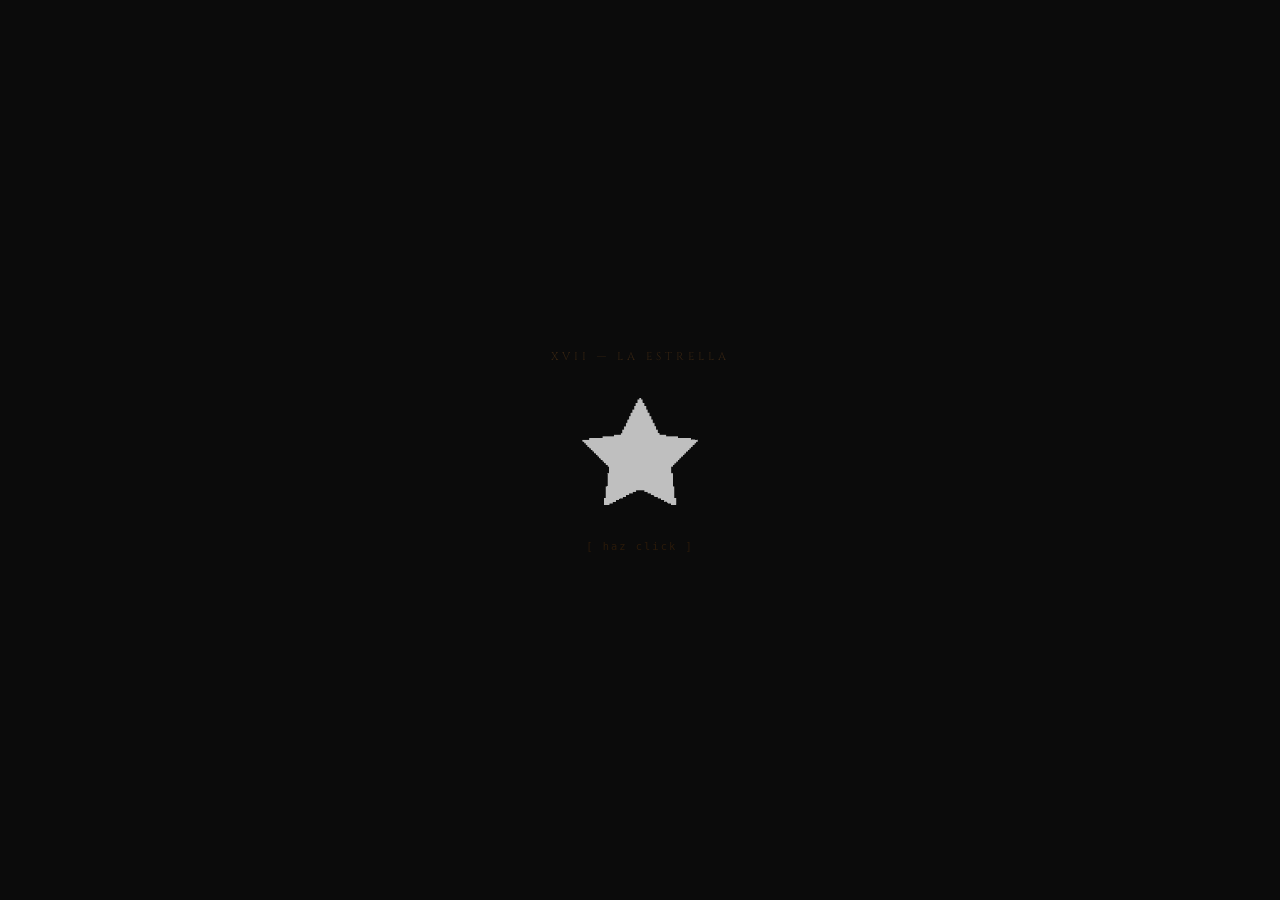
<file: tributo.html>
<!DOCTYPE html>
<html lang="es">
<head>
<meta charset="UTF-8">
<title>tributo</title>
<link rel="preconnect" href="https://fonts.googleapis.com">
<link rel="preconnect" href="https://fonts.gstatic.com" crossorigin>
<link href="https://fonts.googleapis.com/css2?family=Cinzel:wght@400;700&family=Cinzel+Decorative:wght@400;700&display=swap" rel="stylesheet">
<style>
*{margin:0;padding:0;box-sizing:border-box;}
body{
    background:#0b0b0b;
    display:flex;
    flex-direction:column;
    justify-content:center;
    align-items:center;
    min-height:100vh;
    overflow:hidden;
    font-family:'Cinzel',serif;
    gap:28px;
}
#estrella-img{
    width:120px;
    height:120px;
    object-fit:contain;
    cursor:pointer;
    animation:pulsar-estrella 2.5s ease-in-out infinite;
    filter:brightness(0.75);
    transition:filter 0.3s;
}
#estrella-img:hover{
    filter:brightness(1.2) drop-shadow(0 0 18px rgba(255,240,150,0.6));
}
@keyframes pulsar-estrella{
    0%,100%{transform:scale(1);opacity:0.8;}
    50%{transform:scale(1.08);opacity:1;}
}
.etiqueta{
    font-size:0.7rem;
    color:#332211;
    letter-spacing:4px;
    text-align:center;
}
.click-hint{
    font-family:monospace;
    font-size:0.65rem;
    color:#2a1a0a;
    letter-spacing:2px;
    animation:parpadeo 3s infinite;
}
@keyframes parpadeo{0%,100%{opacity:0.6;}50%{opacity:0.2;}}
</style>
</head>
<body>
<audio id="audio-inner" src="Inner_Channel_Zone.mp3" loop autoplay></audio>

<p class="etiqueta">XVII — LA ESTRELLA</p>
<img src="estrella-blanca.png" id="estrella-img" alt="La Estrella" onclick="irAlJuego()">
<p class="click-hint">[ haz click ]</p>

<script>
document.addEventListener('click', () => {
    const a = document.getElementById('audio-inner');
    if (a.paused) a.play();
}, { once: true });

function irAlJuego() {
    // Redirige al index con parámetro para abrir el minijuego
    window.location.href = 'index.html?juego=1';
}
</script>
</body>
</html>
</file>
